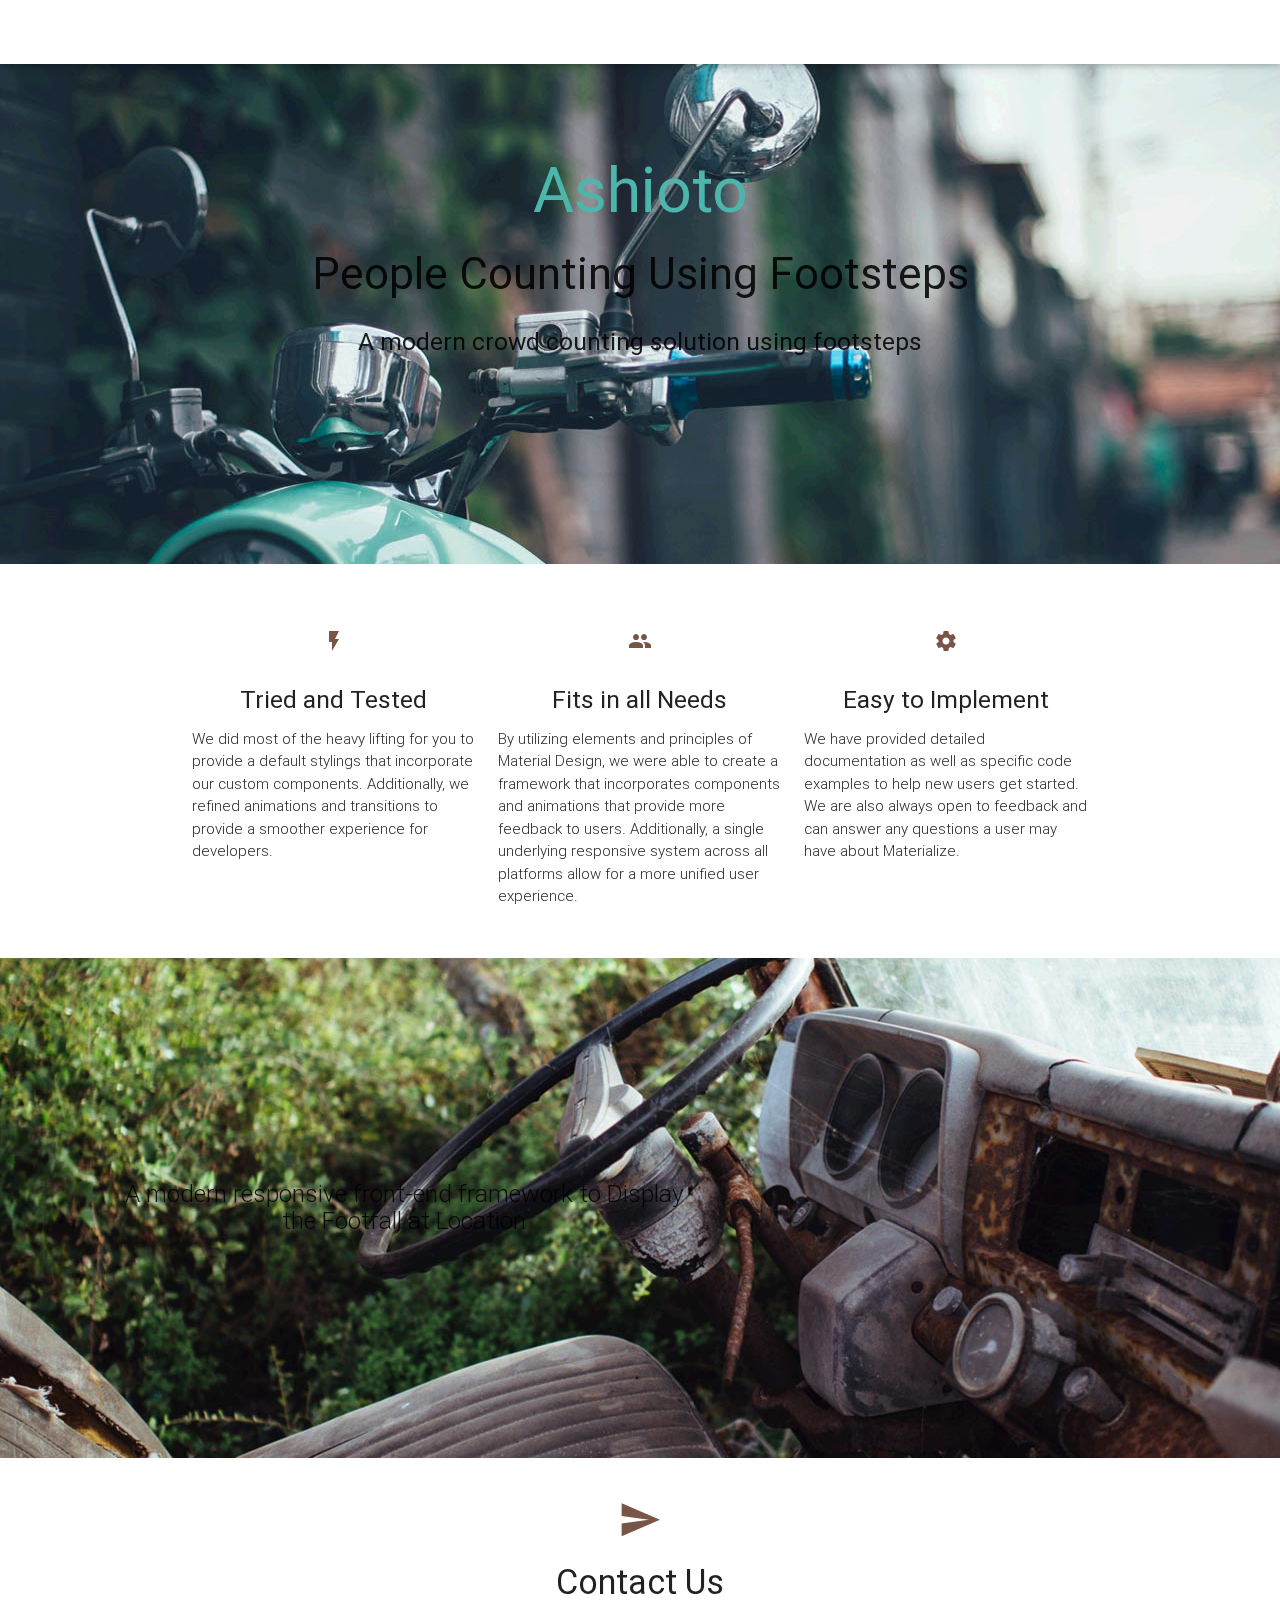
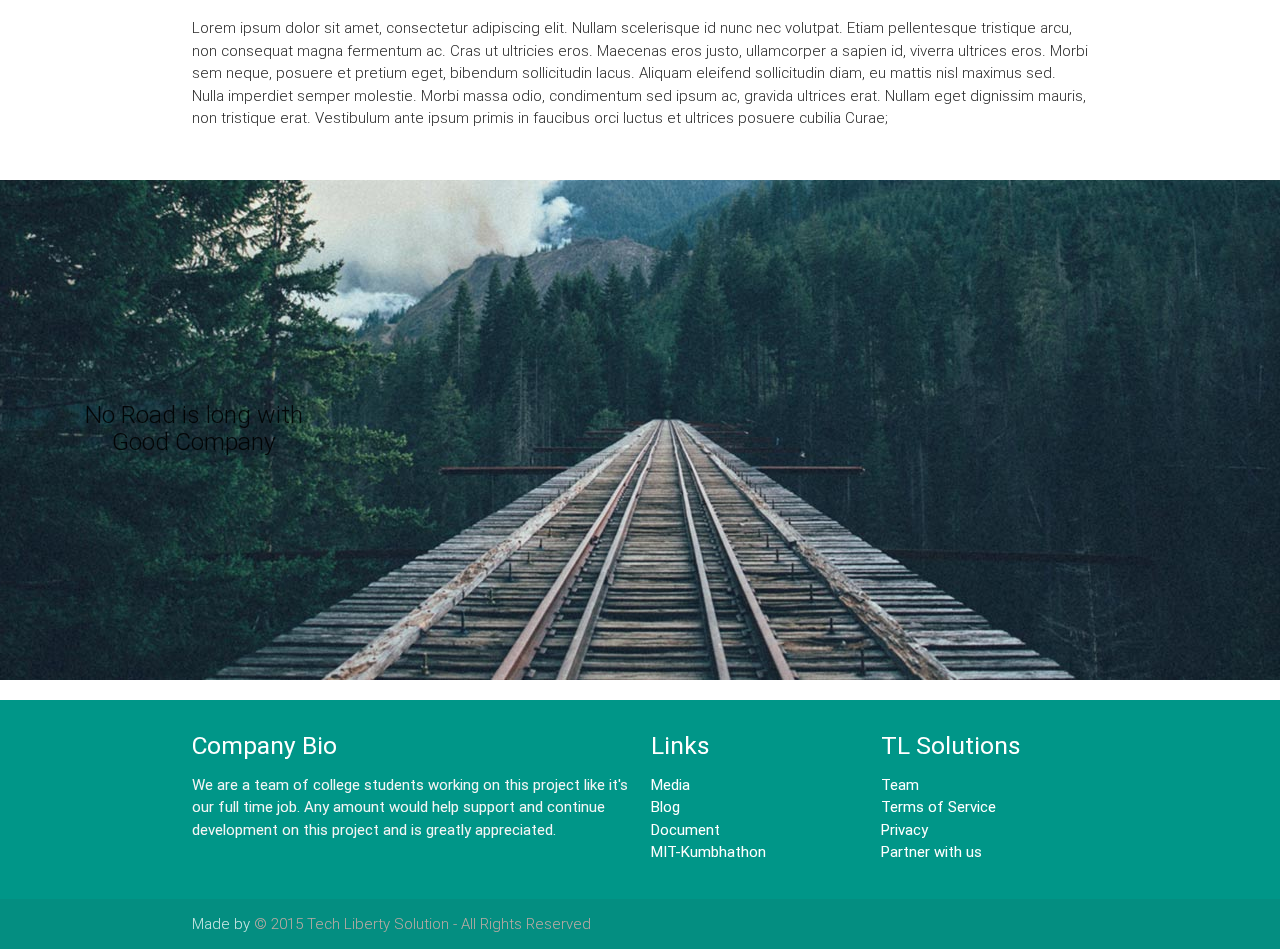
<file: index.html>
<!DOCTYPE html>
<!DOCTYPE html>
<html lang="en">
<head>
  <meta http-equiv="Content-Type" content="text/html; charset=UTF-8"/>
  <meta name="viewport" content="width=device-width, initial-scale=1, maximum-scale=1.0, user-scalable=no"/>
  <title>Ashioto - People Counting Using Footsteps</title>

  <!-- CSS  -->
  <link href="https://fonts.googleapis.com/icon?family=Material+Icons" rel="stylesheet">
  <link href="css/materialize.css" type="text/css" rel="stylesheet" media="screen,projection"/>
  <link href="css/style.css" type="text/css" rel="stylesheet" media="screen,projection"/>
</head>
<body>
  <nav class="white" role="navigation">
    <div class="nav-wrapper container">
      <a id="logo-container" href="#" class="brand-logo">Ashioto</a>
      <ul class="right hide-on-med-and-down">
        <!--<li><a href="#">Navbar Link</a></li> -->
         <li><a href="#"><i class="material-icons left">web</i>Media</a></li>
         <li><a href="#"><i class="material-icons left">settings_remote</i>Devices</a></li>
         <li><a href="#"><i class="material-icons left">assessment</i>Dashboards</a></li>
      </ul>

      <ul id="nav-mobile" class="side-nav">
        <li><a href="#">Navbar Link</a></li>
      </ul>
      <a href="#" data-activates="nav-mobile" class="button-collapse"><i class="material-icons">menu</i></a>
      <!--<li><a href="#"><i class="material-icons left">web</i>Media</a></li>
      <li><a href="#"><i class="material-icons left">settings_remote</i>Devices</a></li>
      <li><a href="#"><i class="material-icons left">assessment</i>Dashboards</a></li> -->
    </div>
  </nav>

  <div id="index-banner" class="parallax-container">
    <div class="section no-pad-bot">
      <div class="container">
        <br><br>
        <h1 class="header center teal-text bold text-lighten-2">Ashioto </h1>
        <h3 class="header center">People Counting Using Footsteps</h3>

        <div class="row center">
          
          <h5 class="header col s12 ">A modern crowd counting solution using footsteps</h5>
        </div>
        <!--<div class="row center">
          <a href="http://materializecss.com/getting-started.html" id="download-button" class="btn-large waves-effect waves-light teal lighten-1">Get Started</a>
        </div>-->
        <br>

      </div>
    </div>
    <div class="parallax"><img src="background1.jpg" alt="Unsplashed background img 1"></div>
  </div>


  <div class="container">
    <div class="section">

      <!--   Icon Section   -->
      <div class="row">
        <div class="col s12 m4">
          <div class="icon-block">
            <h2 class="center brown-text"><i class="material-icons">flash_on</i></h2>
            <h5 class="center">Tried and Tested</h5>

            <p class="light">We did most of the heavy lifting for you to provide a default stylings that incorporate our custom components. Additionally, we refined animations and transitions to provide a smoother experience for developers.</p>
          </div>
        </div>

        <div class="col s12 m4">
          <div class="icon-block">
            <h2 class="center brown-text"><i class="material-icons">group</i></h2>
            <h5 class="center">Fits in all Needs</h5>

            <p class="light">By utilizing elements and principles of Material Design, we were able to create a framework that incorporates components and animations that provide more feedback to users. Additionally, a single underlying responsive system across all platforms allow for a more unified user experience.</p>
          </div>
        </div>

        <div class="col s12 m4">
          <div class="icon-block">
            <h2 class="center brown-text"><i class="material-icons">settings</i></h2>
            <h5 class="center">Easy to Implement</h5>

            <p class="light">We have provided detailed documentation as well as specific code examples to help new users get started. We are also always open to feedback and can answer any questions a user may have about Materialize.</p>
          </div>
        </div>
      </div>

    </div>
  </div>


  <div class="parallax-container valign-wrapper">
    <div class="section no-pad-bot">
      <div class="container">
        <div class="row center">
          <h5 class="header col s12 light">A modern responsive front-end framework to Display the Footfall at Location</h5>
        </div>
      </div>
    </div>
    <div class="parallax"><img src="background2.jpg" alt="Unsplashed background img 2"></div>
  </div>

  <div class="container">
    <div class="section">

      <div class="row">
        <div class="col s12 center">
          <h3><i class="mdi-content-send brown-text"></i></h3>
          <h4>Contact Us</h4>
          <p class="left-align light">Lorem ipsum dolor sit amet, consectetur adipiscing elit. Nullam scelerisque id nunc nec volutpat. Etiam pellentesque tristique arcu, non consequat magna fermentum ac. Cras ut ultricies eros. Maecenas eros justo, ullamcorper a sapien id, viverra ultrices eros. Morbi sem neque, posuere et pretium eget, bibendum sollicitudin lacus. Aliquam eleifend sollicitudin diam, eu mattis nisl maximus sed. Nulla imperdiet semper molestie. Morbi massa odio, condimentum sed ipsum ac, gravida ultrices erat. Nullam eget dignissim mauris, non tristique erat. Vestibulum ante ipsum primis in faucibus orci luctus et ultrices posuere cubilia Curae;</p>
        </div>
      </div>

    </div>
  </div>


  <div class="parallax-container valign-wrapper">
    <div class="section no-pad-bot">
      <div class="container">
        <div class="row center">
          <h5 class="header col s12 light">No Road is long with Good Company</h5>
        </div>
      </div>
    </div>
    <div class="parallax"><img src="background3.jpg" alt="Unsplashed background img 3"></div>
  </div>

  <footer class="page-footer teal">
    <div class="container">
      <div class="row">
        <div class="col l6 s12">
          <h5 class="white-text">Company Bio</h5>
          <p class="grey-text text-lighten-4">We are a team of college students working on this project like it's our full time job. Any amount would help support and continue development on this project and is greatly appreciated.</p>


        </div>
        <div class="col l3 s12">
          <h5 class="white-text">Links</h5>
          <ul>
            <li><a class="white-text" href="#!">Media</a></li>
            <li><a class="white-text" href="#!">Blog</a></li>
            <li><a class="white-text" href="#!">Document</a></li>
            <li><a class="white-text" href="#!">MIT-Kumbhathon</a></li>
          </ul>
        </div>
        <div class="col l3 s12">
          <h5 class="white-text">TL Solutions</h5>
          <ul>
            <li><a class="white-text" href="#!">Team</a></li>
            <li><a class="white-text" href="#!">Terms of Service</a></li>
            <li><a class="white-text" href="#!">Privacy</a></li>
            <li><a class="white-text" href="#!">Partner with us </a></li>
          </ul>
        </div>
      </div>
    </div>
    <div class="footer-copyright">
      <div class="container">
      Made by <a class="brown-text text-lighten-3" href="www.ashioto.in">© 2015 Tech Liberty Solution - All Rights Reserved</a>
      </div>
    </div>
  </footer>


  <!--  Scripts-->
  <script src="https://code.jquery.com/jquery-2.1.1.min.js"></script>
  <script src="js/materialize.js"></script>
  <script src="js/init.js"></script>

  </body>
</html>
</file>
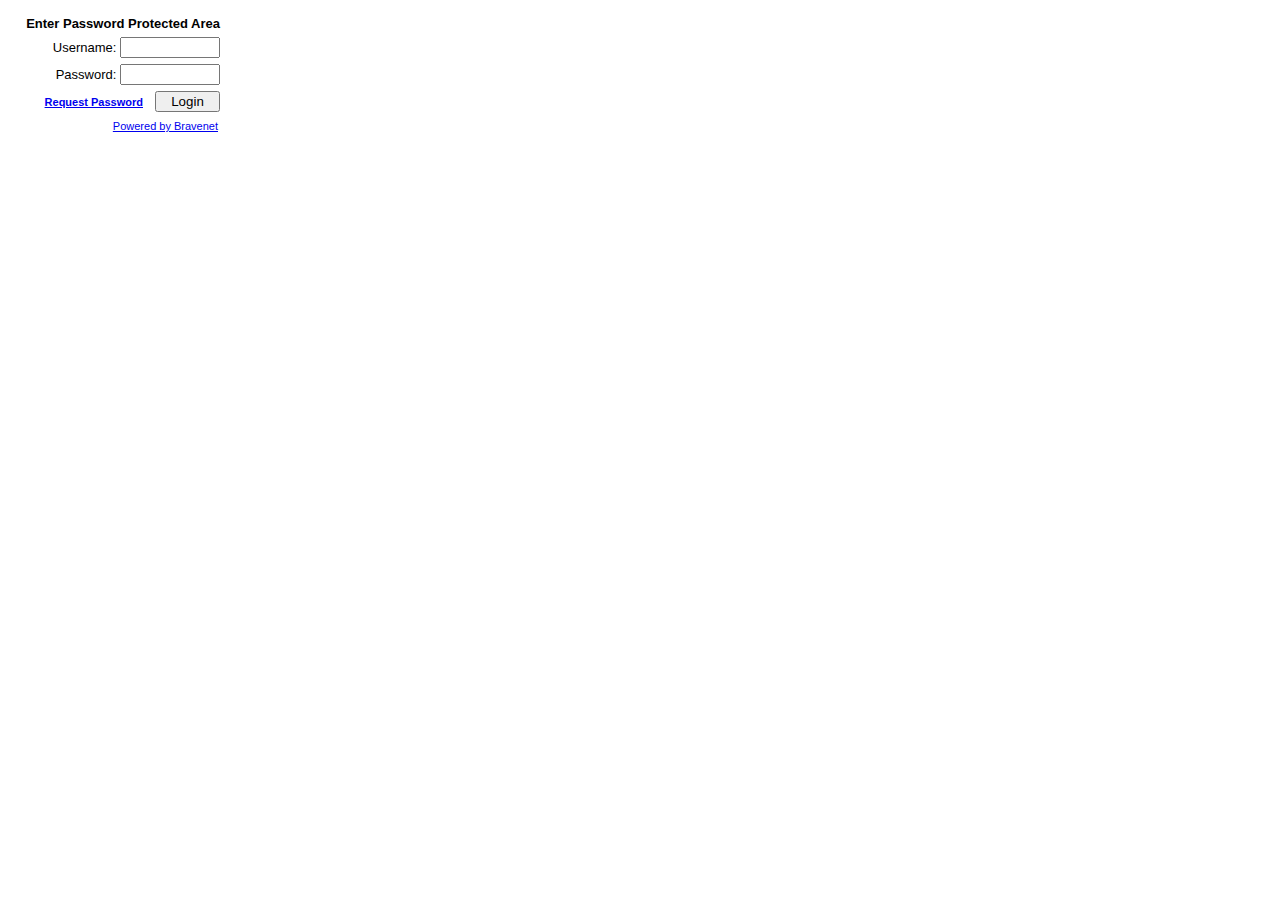
<file: password.html>
<html>
<head>
    <!-- Start Bravenet.com Service Code --> 
<!-- Place this code in the header of each page that you want protected -->
<meta name="robots" content="noindex">
<script language="Javascript" type="text/javascript" src="http://pub28.bravenet.com/passwd/jsnorightclick.php?usernum=2398688517"></script>
<script language="Javascript" type="text/javascript" src="http://pub28.bravenet.com/passwd/jsverify.php?usernum=2398688517"></script>
<noscript>
  <meta http-equiv="refresh" content="0; url=http://pub28.bravenet.com/passwd/verify.php?usernum=2398688517"/>
  <body style="display:none;">
</noscript>
<!-- END DO NOT MODIFY -->
</head>
    <body>
<!-- Start Bravenet.com Service Code -->
<div style="text-align: right; width:210px; padding:5px;">
  <form action="http://pub28.bravenet.com/passwd/show.php" method="post" target="_top">
    <input type="hidden" name="usernum" value="2398688517" />
    <div style="padding:3px; font: bold 13px arial;">Enter Password Protected Area</div>
    <div style="padding:3px; font: normal 13px arial;">Username: <input type="text" name="uname" size="15" maxlength="30" style="width: 100px"></div>
    <div style="padding:3px; font: normal 13px arial;">Password: <input type="password" name="passwd" size="15" maxlength="30" style="width: 100px"></div>
    <div style="padding:3px;"><a style="font: bold 11px arial;" href="http://pub28.bravenet.com/passwd/requestpwd.php?usernum=2398688517" target="_top">Request Password</a> &nbsp; <input type="submit" name="submit" value="Login" style="width: 65px;"></div>
    <div style="padding:5px; font: normal 11px arial;"><a href="http://www.bravenet.com">Powered by Bravenet</a></div>
  </form>
</div>
        </body>
<!-- End Bravenet.com Service Code -->
</html>
</file>
<file: css/style.css>
html, body { height: 100%; margin: 0; padding: 0; }
#map {
	position: relative;
	height: 50%;
    width: 100%;
}
#logo{
	width: 80px;
	height: 80px;
}
#refreshButton{
    cursor: default;
    font-size: 60px;
    width: 60px;
}
#plot{
    float: right;
    width: 100%;
    height: 50%;
}
#mapFull{
    height: 100%;
    width: 100%;
}
#overlay{
    position: absolute;
    height: 25%;
    width: 25%;
    bottom: 1%;
    left: 70%;
    z-index: 99;
}
#rightCon{
    position: absolute;
    height: 120px;
    right: 5%;
    top: 1%;
}
/*#rowCards{
    margin-left: 15%;
}*/
</file>
